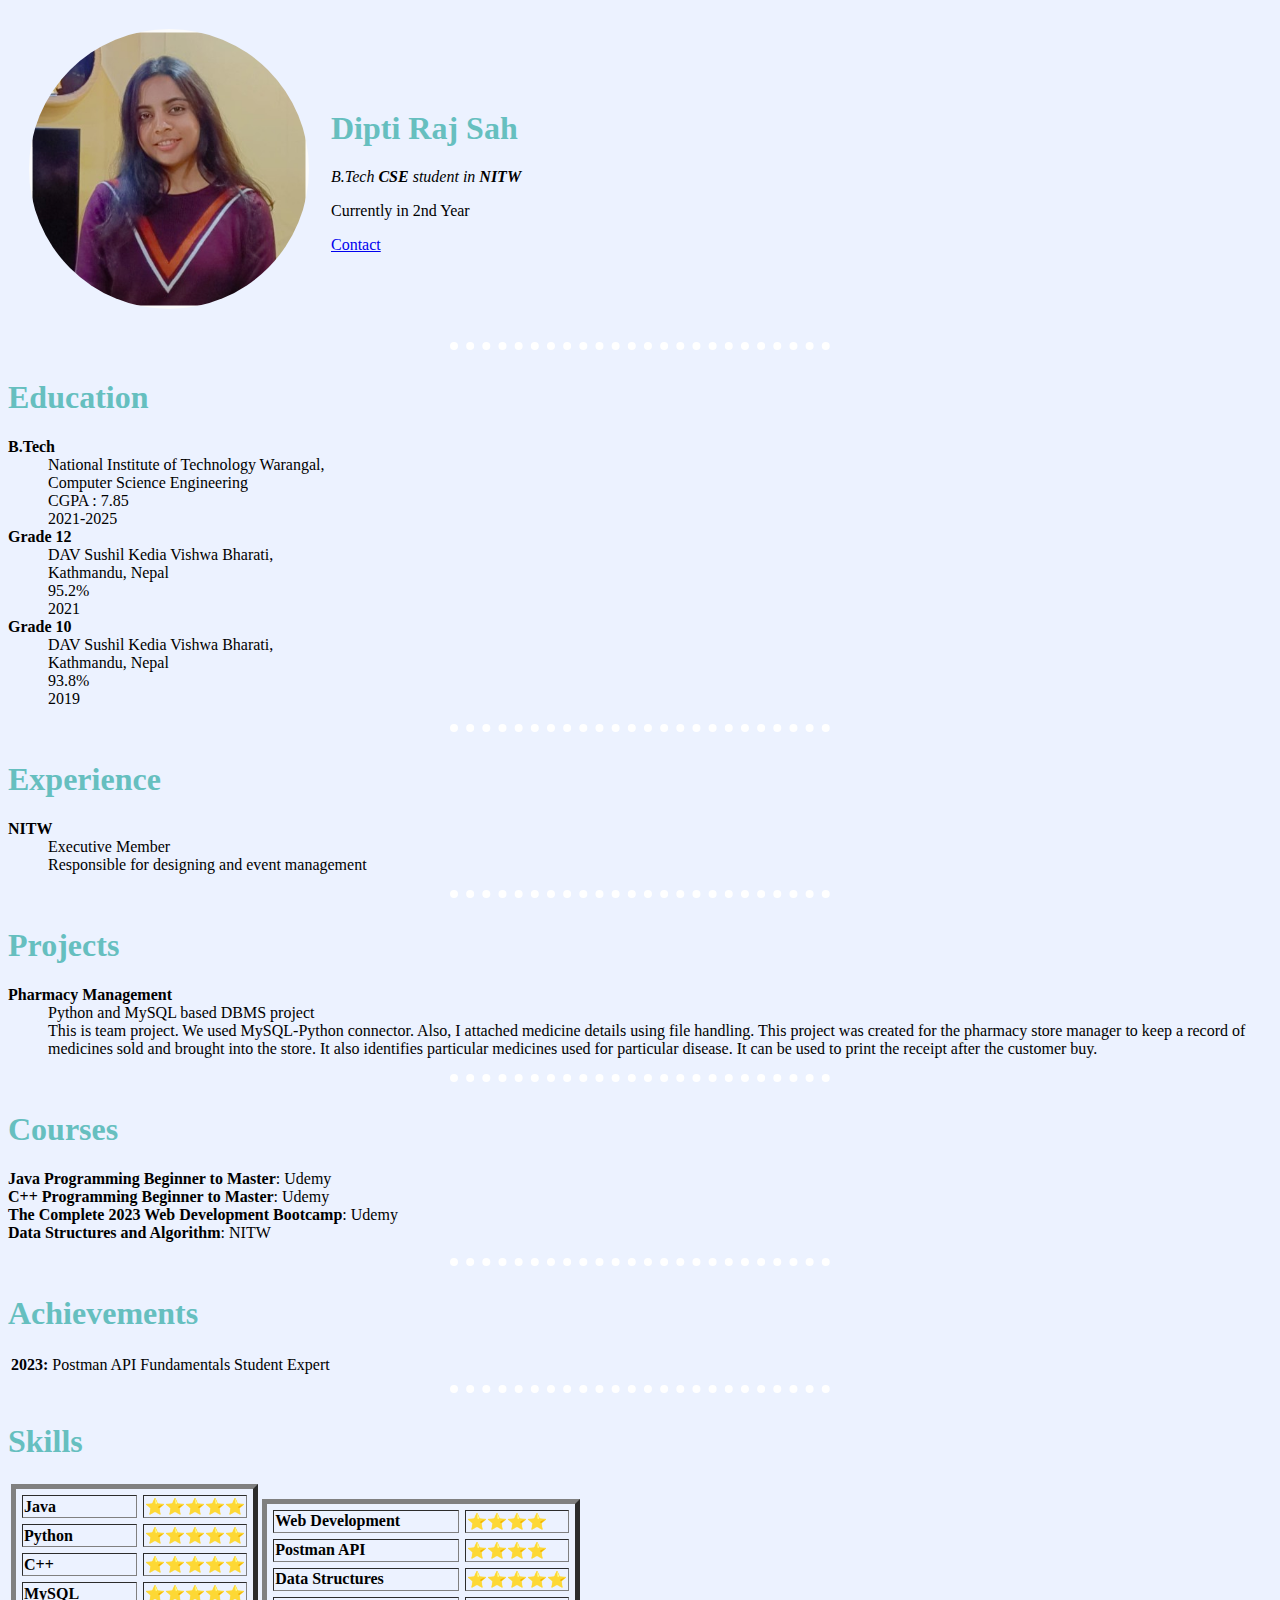
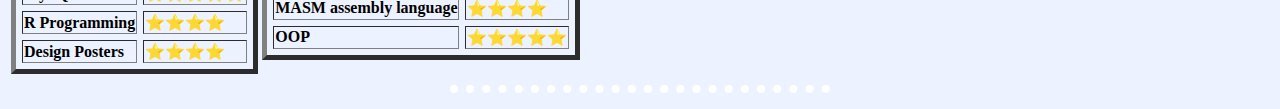
<file: index.html>
<!DOCTYPE html>
<html lang="en">
<head>
    <meta charset="UTF-8">
    <title>Dipti's Personal Website</title>
    <link rel="stylesheet" href="css/styles.css">
</head>
<body >
    <table cellspacing="20">
        <tr>
            <td><img class="myprofile" src="images/dipti.jpg" alt="Dipti"></td>
            <td>
                <h1>Dipti Raj Sah</h1>
                <p><em>B.Tech <strong>CSE</strong> student in <strong>NITW</strong></em></p>
                <p>Currently in 2nd Year</p>
                <a href="contact.html">Contact</a>
            </td>
        </tr>
    </table>
    <hr size="5" noshade color="black">
    <h1>Education</h1>
    <dl>
        <dt><strong>B.Tech</strong></dt>
        <dd>National Institute of Technology Warangal,</dd>
        <dd>Computer Science Engineering</dd>
        <dd>CGPA : 7.85</dd>
        <dd>2021-2025</dd>
        <dt><strong>Grade 12</strong></dt>
        <dd>DAV Sushil Kedia Vishwa Bharati,</dd>
        <dd>Kathmandu, Nepal</dd>
        <dd>95.2%</dd>
        <dd>2021</dd>
        <dt><strong>Grade 10</strong></dt>
        <dd>DAV Sushil Kedia Vishwa Bharati,</dd>
        <dd>Kathmandu, Nepal</dd>
        <dd>93.8%</dd>
        <dd>2019</dd>
    </dl>
    <hr size="5" noshade color="black">
    <h1>Experience</h1>
    <dl>
        <dt><b>NITW</b></dt>
        <dd>Executive Member</dd>
        <dd>Responsible for designing and event management</dd>
    </dl>
    <hr size="5" noshade color="black">
    <h1>Projects</h1>
    <dl>
        <dt><b>Pharmacy Management</b></dt>
        <dd>Python and MySQL based DBMS project</dd>
        <dd>This is team project. We used MySQL-Python connector. Also, I attached medicine details using file handling. This project was created
            for the pharmacy store manager to keep a record of medicines sold and brought into the store. It also identifies particular medicines used for particular disease. It can be used to print the receipt after the customer buy.
        </dd>
    </dl>
    <hr size="5" noshade color="black">
    <h1>Courses</h1>
    <dl>
        <dt><strong>Java Programming Beginner to Master</strong>: Udemy</dt>
        <dt><strong>C++ Programming Beginner to Master</strong>: Udemy</dt>
        <dt><strong>The Complete 2023 Web Development Bootcamp</strong>: Udemy</dt>
        <dt><strong>Data Structures and Algorithm</strong>: NITW</dt>
    </dl>
    <hr size="5" noshade color="black">
    <h1>Achievements</h1>
    <table>
        <tr>
            <td><strong>2023:</strong></td>
            <td>Postman API Fundamentals Student Expert</td>
        </tr>
    </table>
    <hr size="5" noshade color="black">
    <h1>Skills</h1>
    <table>
        <tr>
            <td>
                <table border="5" cellspacing="6">
                    <tr>
                        <td><strong>Java</strong></td>
                        <td>⭐️⭐️⭐️⭐️⭐️
                        </td>
                    </tr>
                    <tr>
                        <td><strong>Python</strong></td>
                        <td>⭐️⭐️⭐️⭐️⭐️
                        </td>
                    </tr>
                    <tr>
                        <td><strong>C++</strong></td>
                        <td>⭐️⭐️⭐️⭐️⭐️</td>
                    </tr>
                    <tr>
                        <td><strong>MySQL</strong></td>
                        <td>⭐️⭐️⭐️⭐️⭐️
                        </td>
                    </tr>
                    <tr>
                        <td><strong>R Programming</strong></td>
                        <td>⭐️⭐️⭐️⭐️
                        </td>
                    </tr>
                    <tr>
                        <td><strong>Design Posters</strong></td>
                        <td>⭐️⭐️⭐️⭐️
                        </td>
                    </tr>
                </table>
            </td>
            <td>
                <table border="5" cellspacing="6">
                    <tr>
                        <td><strong>Web Development</strong></td>
                        <td>⭐️⭐️⭐️⭐️
                        </td>
                    </tr>
                    <tr>
                        <td><strong>Postman API</strong></td>
                        <td>⭐️⭐️⭐️⭐️
                        </td>
                    </tr>
                    <tr>
                        <td><strong>Data Structures</strong></td>                
                        <td>⭐️⭐️⭐️⭐️⭐️
                        </td>
                    </tr>
                    <tr>
                        <td><strong>MASM assembly language</strong></td>
                        <td>⭐️⭐️⭐️⭐️
                        </td>
                    </tr>
                    <tr>
                        <td><strong>OOP</strong></td>
                        <td>⭐️⭐️⭐️⭐️⭐️
                        </td>
                    </tr>
                </table>
            </td>
        </tr>
    </table>
    <hr size="5" noshade color="black">
</body>
</html>
</file>
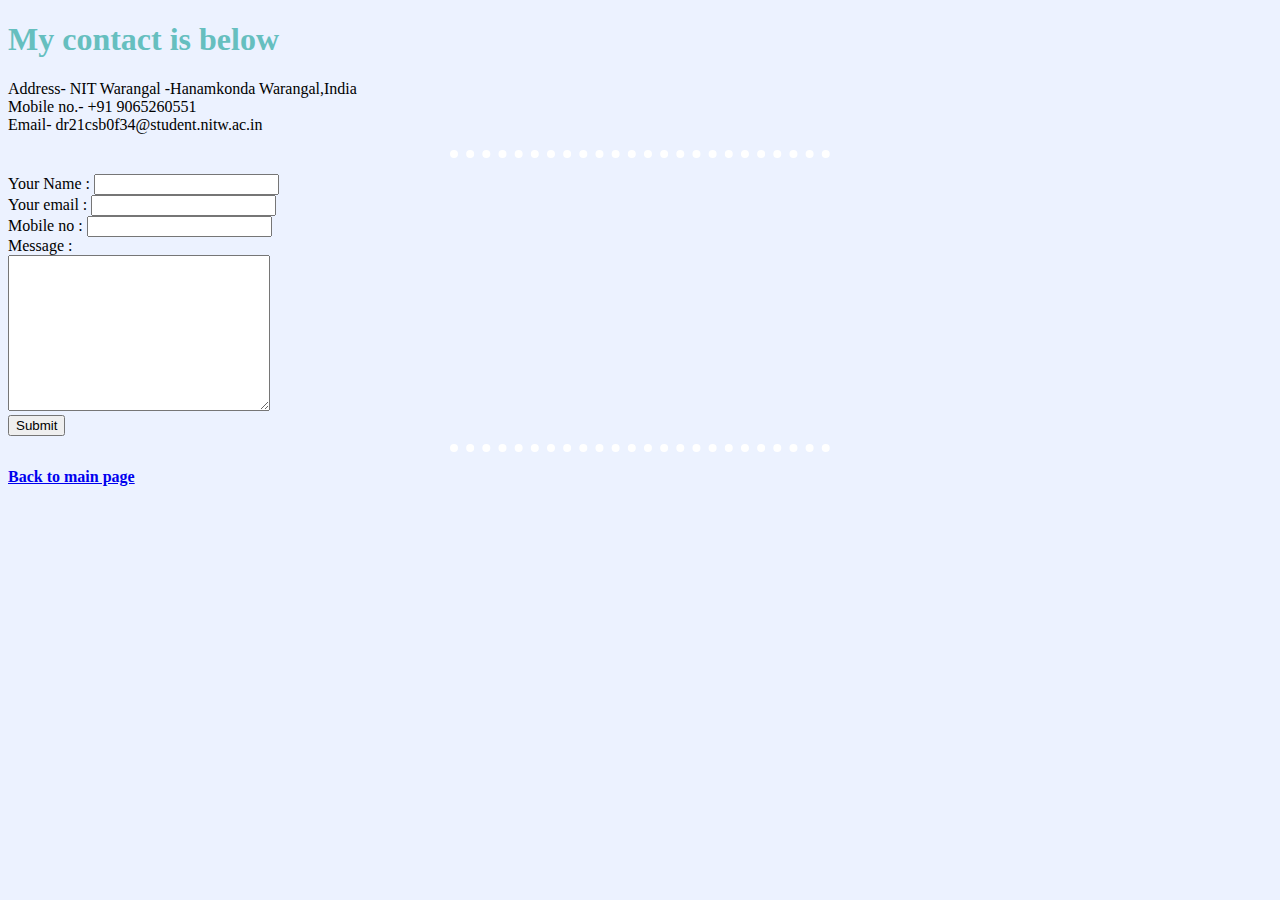
<file: contact.html>
<!DOCTYPE html>
<html lang="en">
<head>
    <meta charset="UTF-8">
    <meta http-equiv="X-UA-Compatible" content="IE=edge">
    <meta name="viewport" content="width=device-width, initial-scale=1.0">
    <title>Document</title>
    <link rel="stylesheet" href="css/styles.css">
</head>
<body>
    <h1>My contact is below</h1>
    <p>
        Address- NIT Warangal -Hanamkonda Warangal,India<br>
        Mobile no.- +91 9065260551<br>
        Email- dr21csb0f34@student.nitw.ac.in<br>
    </p>
    <hr size="5" noshade="" color="black">
    <form class="" action="mailto:dr21csb0f34@student.nitw.ac.in" method="post">
        <label for="">Your Name : </label> 
        <input type="text"><br>
        <label for="">Your email : </label>
        <input type="email"><br>
        <label for="">Mobile no : </label>
        <input type="text"><br>
        <label for="">Message : </label><br>
        <textarea name="" id="" cols="30" rows="10"></textarea><br>
        <input type="submit">
    </form>
    <hr size="5" noshade="" color="black">
    <a href="index.html"><strong>Back to main page</strong></a>
    

</body>
</html>
</file>
<file: css/styles.css>
body {
    background-color: #ECF2FF;
}    
img {
    height: 280px;
    border-radius: 100%;
}
.myprofile:hover {
    height: 330px;
}
hr {
    border: none;
            height: 8px;
            background-color: transparent;
            border-top: 8px dotted white;
            width: 30%;
}
h1 {
    color: #66bfbf;
}
</file>
